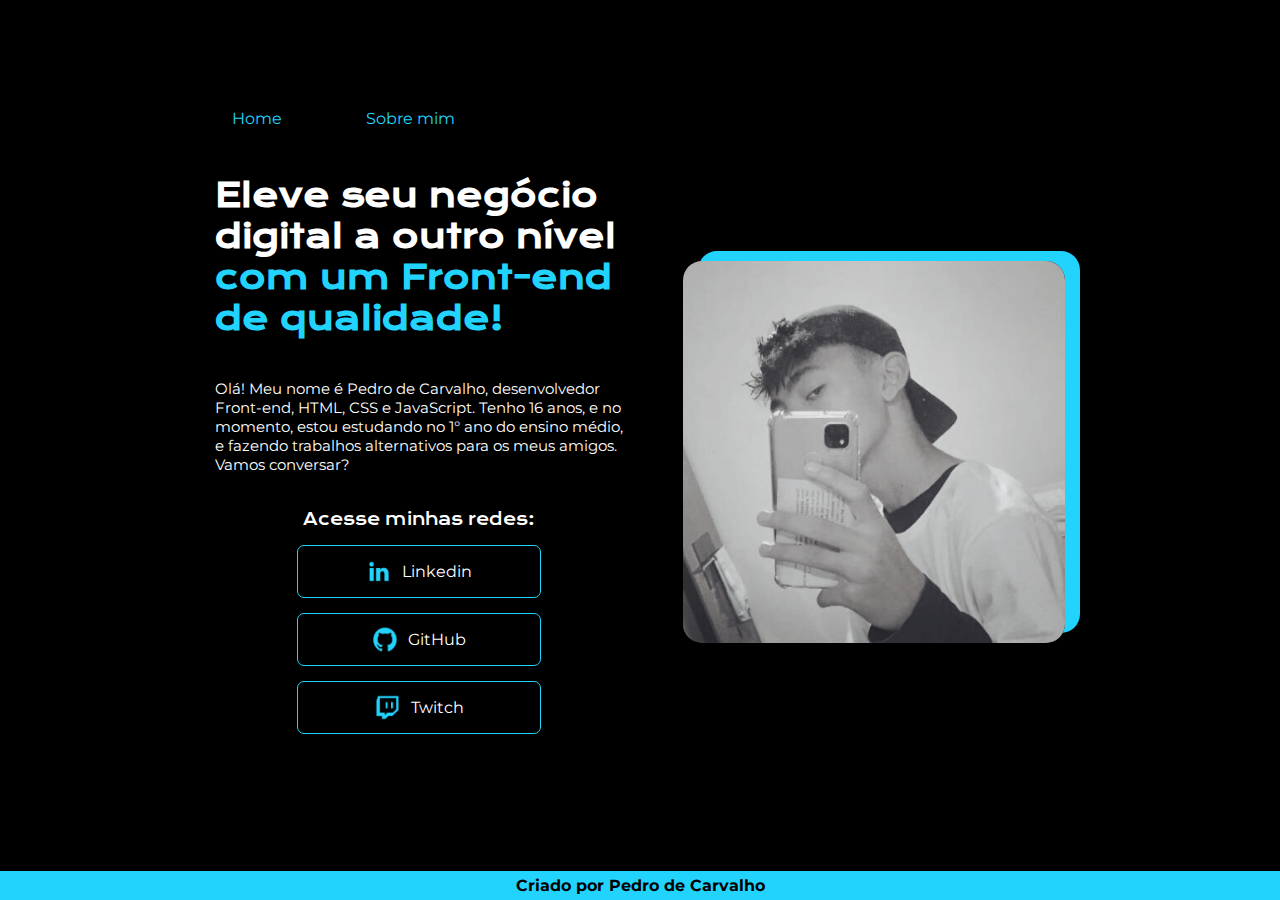
<file: index.html>
<!DOCTYPE html>
<html lang="pt-br">
<head>
    <meta charset="UTF-8">
    <meta name="viewport" content="width=device-width, initial-scale=1.0">
    <link rel="shortcut icon" href="src/images/favicon.ico" type="image/x-icon">
    <title>Meu Portifólio</title>
    <link rel="stylesheet" href="src/CSS/reset.css">
    <link rel="stylesheet" href="src/CSS/style.css">
    <link rel="stylesheet" href="src/CSS/responsive.css">
</head>
<body>
    <main>
        <header>
            <nav>
                <a href="index.html">Home</a>
                <a href="home.html">Sobre mim</a>
            </nav>
        </header>
        <section>
            <div class="conteudo">
                <h1>Eleve seu negócio digital a outro nível <strong>com um Front-end de qualidade!</strong></h1>
                <p>Olá! Meu nome é Pedro de Carvalho, desenvolvedor Front-end, HTML, CSS e JavaScript. Tenho 16 anos, e no momento, estou estudando no 1° ano do ensino médio, e fazendo trabalhos alternativos para os meus amigos. Vamos conversar?</p>
                <div class="botoes">
                    <h4>Acesse minhas redes:</h4>
                    <a href="" target="_blank" title="Ir para o Linkedin"><img src="src/images/logos/Logo linkedin.png">Linkedin</a>
                    <a href="" target="_blank" title="Ir para o GitHub"><img src="src/images/logos/Logo Github.png">GitHub</a>
                    <a href="" target="_blank" title="Ir para o Twitch"><img src="src/images/logos/Logo Twitch.png">Twitch</a>
                </div>
            </div>
            <img class="minha-imagem" src="src/images/minha-foto.jpg" alt="Minha Foto">
        </section>
    </main>
    <footer>
        <h4>Criado por Pedro de Carvalho</h4>
    </footer>
</body>
</html>
</file>
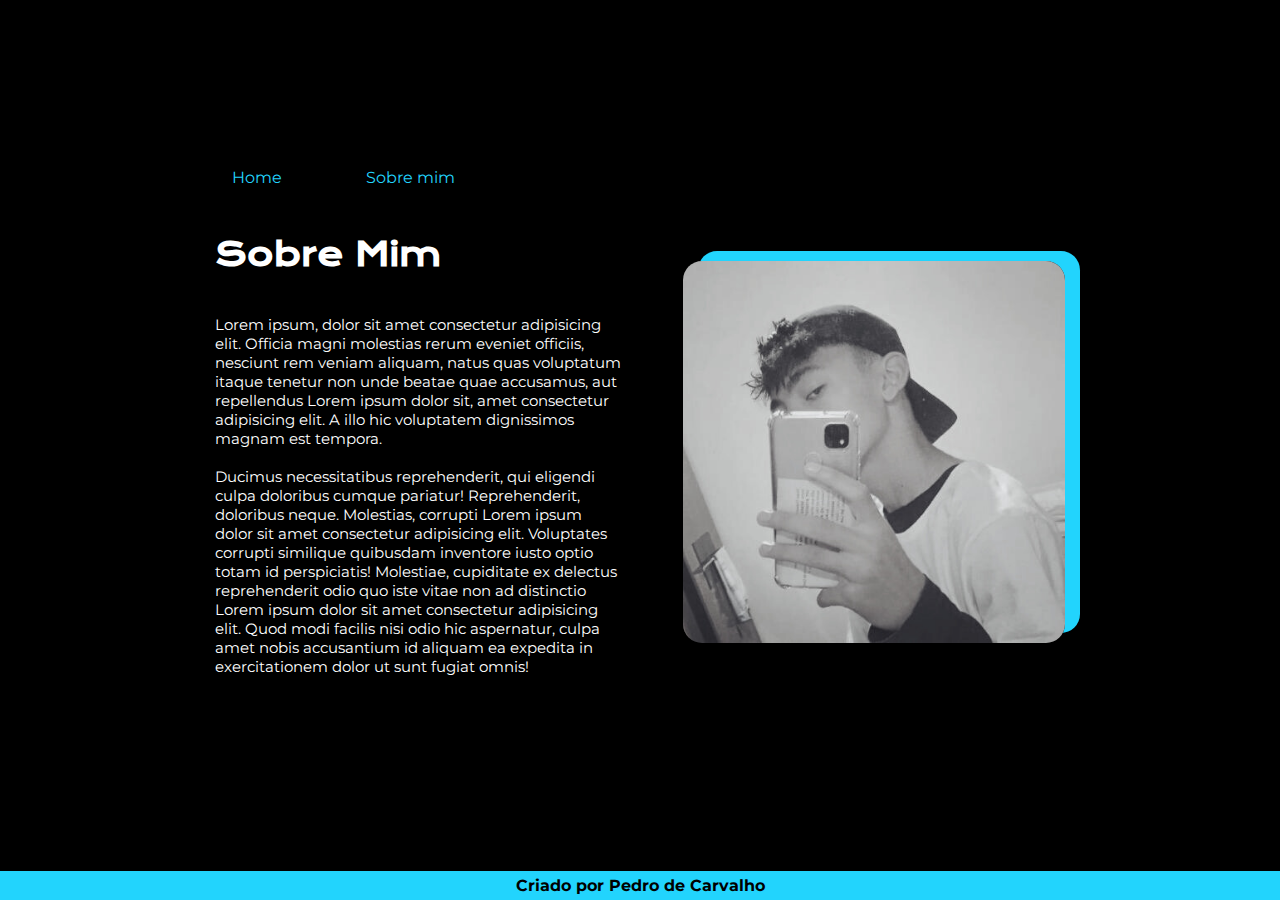
<file: home.html>
<!DOCTYPE html>
<html lang="pt-br">
<head>
    <meta charset="UTF-8">
    <meta name="viewport" content="width=device-width, initial-scale=1.0">
    <link rel="shortcut icon" href="src/images/favicon.ico" type="image/x-icon">
    <title>Meu Portifólio</title>
    <link rel="stylesheet" href="src/CSS/reset.css">
    <link rel="stylesheet" href="src/CSS/style.css">
    <link rel="stylesheet" href="src/CSS/responsive.css">
</head>
<body>
    <main>
        <header>
            <nav>
                <a href="index.html">Home</a>
                <a href="home.html">Sobre mim</a>
            </nav>
        </header>
        <section>
            <div class="conteudo">
                <h1>Sobre Mim</h1>
                <p>Lorem ipsum, dolor sit amet consectetur adipisicing elit. Officia magni molestias rerum eveniet officiis, nesciunt rem veniam aliquam, natus quas voluptatum itaque tenetur non unde beatae quae accusamus, aut repellendus Lorem ipsum dolor sit, amet consectetur adipisicing elit. A illo hic voluptatem dignissimos magnam est tempora. <br><br> Ducimus  necessitatibus reprehenderit, qui eligendi culpa doloribus cumque pariatur! Reprehenderit, doloribus neque. Molestias, corrupti Lorem ipsum dolor sit amet consectetur adipisicing elit. Voluptates corrupti similique quibusdam inventore iusto optio totam id perspiciatis! Molestiae, cupiditate ex delectus reprehenderit odio quo iste vitae non ad distinctio Lorem ipsum dolor sit amet consectetur adipisicing elit. Quod modi facilis nisi odio hic aspernatur, culpa amet nobis accusantium id aliquam ea expedita in exercitationem dolor ut sunt fugiat omnis!</p>
            </div>
            <img class="minha-imagem" src="src/images/minha-foto.jpg" alt="Minha Foto">
        </section>
    </main>
    <footer>
        <h4>Criado por Pedro de Carvalho</h4>
    </footer>
</body>
</html>
</file>
<file: src/CSS/style.css>
@import url('https://fonts.googleapis.com/css2?family=Krona+One&family=Montserrat&display=swap');

body {
    background-color: black;
    color: white;
    font-family: 'Montserrat', sans-serif;
    display: flex;
    flex-direction: column;
    height: 100vh;
    scroll-behavior: smooth;
}

main {
    max-width: 850px;
    margin: auto;
}

main header nav {
    display: flex;
    gap: 50px;
}

main header nav a {
    color: #22D4FD;
    padding: 7px 17px;
    transition: 0.3s;
}

main header nav a:hover {
    color: black;
    background-color: #22D4FD;
    border-radius: 35px;
}

main section {
    display: flex;
    align-items: center;
    gap: 7%;
}

main section .conteudo h1 {
    font-family: 'Krona One', sans-serif;
    margin: 40px 0;
}

main section .conteudo h1 strong {
    color: #22D4FD;
}

main section .conteudo p {
    font-size: 15px;
    margin-bottom: 35px;
}

main section .botoes {
    text-align: center;
    display: grid;
    gap: 15px;
    max-width: 60%;
    margin: 35px auto;
}

main section .botoes h4 {
    font-family: 'Krona One', sans-serif;
    font-weight: 200;
}

main section .botoes a {
    color: white;
    padding: 12px 0;
    border: solid 1px #22D4FD;
    border-radius: 7px;
    transition: 0.2s;
    display: flex;
    align-items: center;
    justify-content: center;
    gap: 10px;
}

main section .botoes a img {
    width: 11%;
}

main section .botoes a:hover {
    background-color: #151515;
}

main .minha-imagem {
    width: 45%;
    border-radius: 5%;
    box-shadow: 15px -10px #22D4FD;
}

footer {
    background-color: #22D4FD;
    color: black;
    font-weight: 700;
    text-align: center;
    padding: 5px 0;
}
</file>
<file: src/CSS/responsive.css>
@media(max-width: 1000px) {

    main {
        margin-top: 35px;
    }

    main header nav {
        justify-content: center;
        font-size: 20px;
        padding: 10px 20px;
    }

    main section .conteudo {
        text-align: center;
    }
    
    main section .conteudo p {
        font-size: 18px;
    }

    main section .botoes {
        max-width: 45%;
    }

    section {
        flex-direction: column-reverse;
        margin: 35px 0;
        max-width: 600px;
    }

}

@media(max-width: 650px) {
    
    main section .conteudo p {
        font-size: 15px;
    }

    main section .botoes {
        max-width: 60%;
    }

    section {
        max-width: 400px;
    }

    main .minha-imagem {
        width: 60%;
    }
}
</file>
